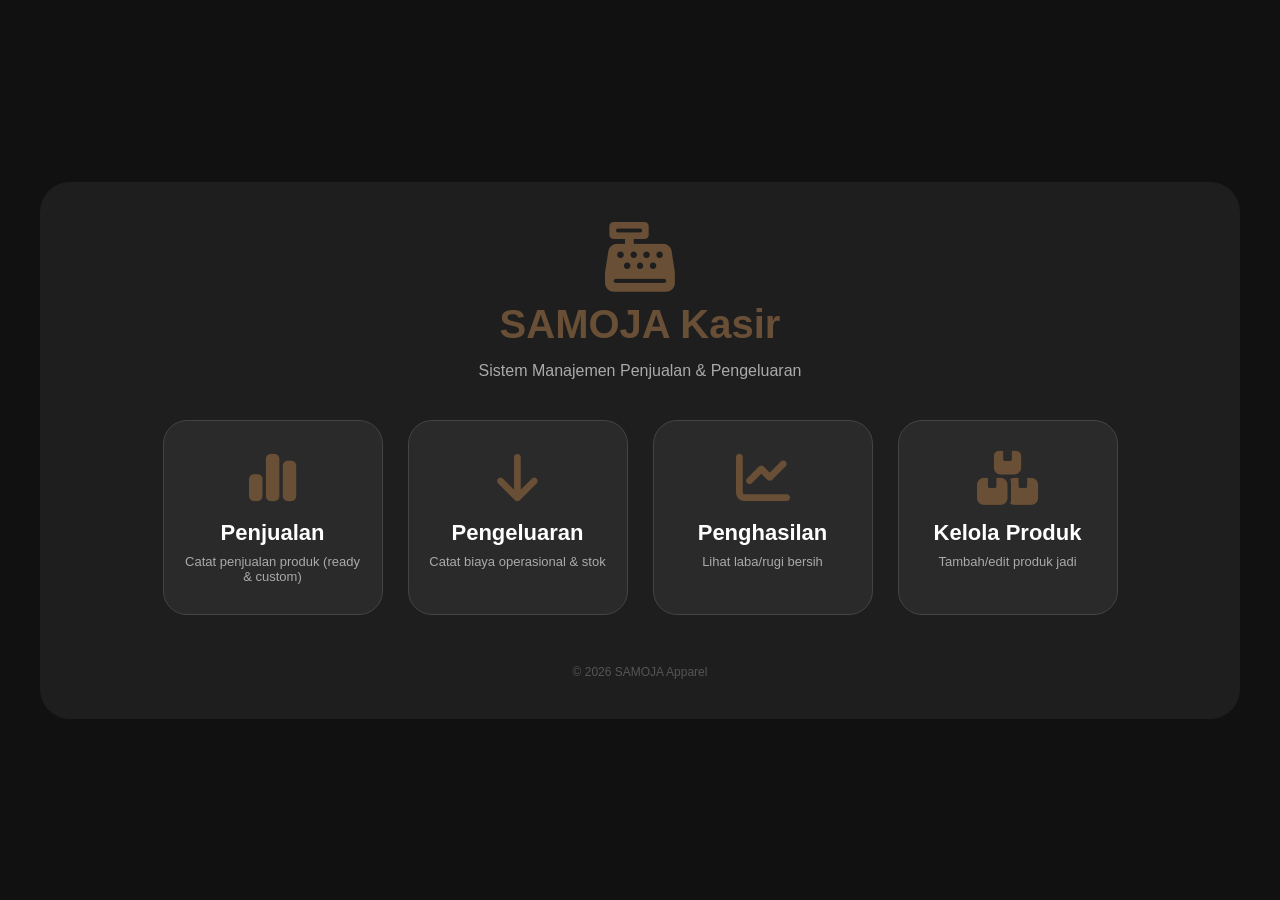
<file: index.html>
<!DOCTYPE html>
<html lang="id">
<head>
    <meta charset="UTF-8">
    <meta name="viewport" content="width=device-width, initial-scale=1.0">
    <title>SAMOJA Kasir - Dashboard</title>
    <link rel="stylesheet" href="https://cdnjs.cloudflare.com/ajax/libs/font-awesome/6.4.0/css/all.min.css">
    <style>
        *{margin:0;padding:0;box-sizing:border-box}
        body{background:#111;color:#fff;font-family:Arial;min-height:100vh;display:flex;justify-content:center;align-items:center;padding:20px}
        .container{max-width:1200px;width:100%;background:#1e1e1e;border-radius:30px;padding:40px 30px;text-align:center}
        h1{color:#684f36;margin-bottom:15px;font-size:2.5rem}
        .sub{color:#aaa;margin-bottom:40px}
        .menu{display:flex;flex-wrap:wrap;gap:25px;justify-content:center}
        .card{background:#2a2a2a;border-radius:24px;padding:30px 20px;width:220px;text-decoration:none;color:#fff;transition:0.3s;border:1px solid #444}
        .card:hover{transform:translateY(-8px);border-color:#684f36;background:#333}
        .card i{font-size:54px;color:#684f36;margin-bottom:15px}
        .card h3{font-size:22px;margin-bottom:8px}
        .card p{font-size:13px;color:#aaa}
        footer{margin-top:50px;font-size:12px;color:#555}
        @media (max-width:700px){.card{width:180px;padding:20px}.card i{font-size:42px}.card h3{font-size:18px}}
    </style>
</head>
<body>
<div class="container">
    <i class="fas fa-cash-register" style="font-size:70px;color:#684f36;margin-bottom:10px"></i>
    <h1>SAMOJA Kasir</h1>
    <div class="sub">Sistem Manajemen Penjualan & Pengeluaran</div>
    <div class="menu">
        <a href="sales.html" class="card"><i class="fas fa-chart-simple"></i><h3>Penjualan</h3><p>Catat penjualan produk (ready & custom)</p></a>
        <a href="expenses.html" class="card"><i class="fas fa-arrow-down"></i><h3>Pengeluaran</h3><p>Catat biaya operasional & stok</p></a>
        <a href="income.html" class="card"><i class="fas fa-chart-line"></i><h3>Penghasilan</h3><p>Lihat laba/rugi bersih</p></a>
        <a href="addproduct.html" class="card"><i class="fas fa-boxes"></i><h3>Kelola Produk</h3><p>Tambah/edit produk jadi</p></a>
    </div>
    <footer>© 2026 SAMOJA Apparel</footer>
</div>
</body>
</html>
</file>
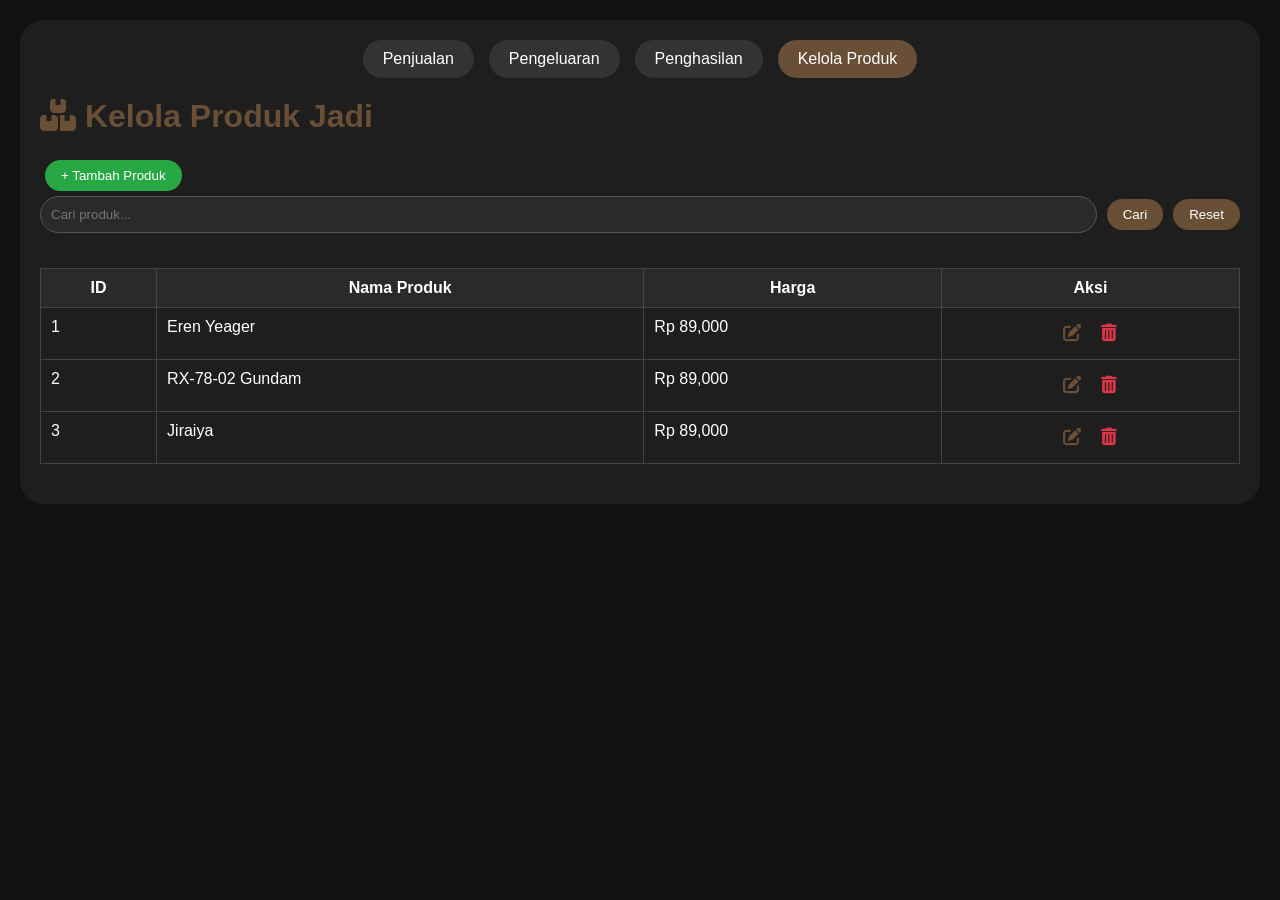
<file: addproduct.html>
<!DOCTYPE html>
<html lang="id">
<head>
    <meta charset="UTF-8">
    <meta name="viewport" content="width=device-width, initial-scale=1.0">
    <title>SAMOJA Kasir - Kelola Produk</title>
    <link rel="stylesheet" href="https://cdnjs.cloudflare.com/ajax/libs/font-awesome/6.4.0/css/all.min.css">
    <link rel="stylesheet" href="sales.css">
</head>
<body>
<div class="container">
    <div class="nav-buttons">
        <a href="sales.html" class="nav-btn">Penjualan</a>
        <a href="expenses.html" class="nav-btn">Pengeluaran</a>
        <a href="income.html" class="nav-btn">Penghasilan</a>
        <a href="addproduct.html" class="nav-btn active">Kelola Produk</a>
    </div>
    <h1><i class="fas fa-boxes"></i> Kelola Produk Jadi</h1>
    <button id="tambahBtn" class="btn-primary">+ Tambah Produk</button>

    <div id="productForm" class="form-popup" style="display:none;">
        <h3 id="formTitle">Tambah Produk</h3>
        <input type="hidden" id="editId">
        <input type="text" id="productName" placeholder="Nama Produk">
        <input type="number" id="productPrice" placeholder="Harga (Rp)" step="1">
        <div class="form-actions"><button id="saveProductBtn">Simpan</button><button id="cancelFormBtn" class="btn-danger">Batal</button></div>
    </div>

    <div class="search-bar"><input type="text" id="searchInput" placeholder="Cari produk..."><button id="searchBtn">Cari</button><button id="resetBtn">Reset</button></div>
    <div class="table-wrapper"><table id="productsTable"><thead><tr><th>ID</th><th>Nama Produk</th><th>Harga</th><th>Aksi</th></tr></thead><tbody id="productsList"></tbody></table></div>
    <div id="pagination" class="pagination"></div>
</div>
<script src="addproduct.js"></script>
</body>
</html>
</file>
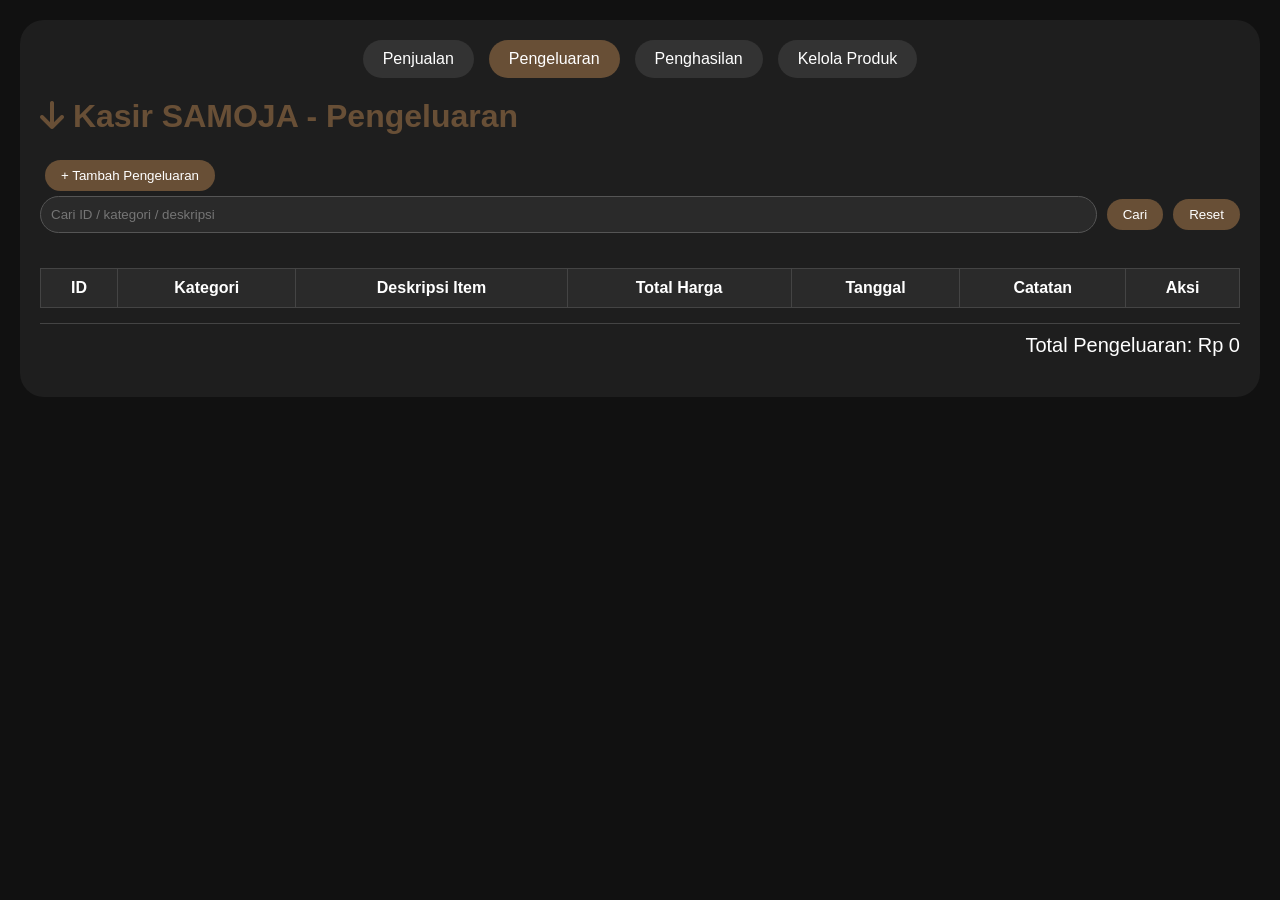
<file: expenses.html>
<!DOCTYPE html>
<html lang="id">
<head>
    <meta charset="UTF-8">
    <meta name="viewport" content="width=device-width, initial-scale=1.0">
    <title>Kasir SAMOJA - Pengeluaran</title>
    <link rel="stylesheet" href="https://cdnjs.cloudflare.com/ajax/libs/font-awesome/6.4.0/css/all.min.css">
    <link rel="stylesheet" href="expenses.css">
</head>
<body>
<div class="container">
    <div class="nav-buttons">
        <a href="sales.html" class="nav-btn">Penjualan</a>
        <a href="expenses.html" class="nav-btn active">Pengeluaran</a>
        <a href="income.html" class="nav-btn">Penghasilan</a>
        <a href="addproduct.html" class="nav-btn">Kelola Produk</a>
    </div>
    <h1><i class="fas fa-arrow-down"></i> Kasir SAMOJA - Pengeluaran</h1>
    <button id="tambahBtn" class="btn-primary">+ Tambah Pengeluaran</button>

    <div id="expenseForm" class="form-popup" style="display:none;">
        <h3 id="formTitle">Tambah Pengeluaran</h3>
        <input type="hidden" id="editId">
        <input type="text" id="expenseId" placeholder="ID (otomatis)" readonly>
        <select id="expenseCategory">
            <option value="Kaos">📦 Pembelian Kaos (Stok)</option>
            <option value="DTF">🖨️ Biaya Cetak DTF</option>
            <option value="Lainnya">📝 Lainnya</option>
        </select>
        <div id="kaosFields">
            <label>Rincian Pembelian Kaos:</label>
            <div id="kaosItemsContainer"></div>
            <button type="button" id="addKaosItemBtn" class="btn-add">+ Tambah Baris Kaos (Bahan & Model)</button>
            <div class="info-note">* Total harga diinput manual di bawah</div>
        </div>
        <div id="dtfFields" style="display:none">
            <input type="text" id="dtfDesc" placeholder="Deskripsi (contoh: cetak DTF 20 pcs)">
            <div class="row-dua"><input type="number" id="dtfMeter" placeholder="Jumlah meter" step="0.01"><input type="number" id="dtfPricePerMeter" placeholder="Harga per meter" step="0.01"></div>
            <div class="info-note">* Total akan dihitung otomatis (meter × harga/meter), bisa diubah manual</div>
        </div>
        <div id="simpleFields" style="display:none"><input type="text" id="simpleItem" placeholder="Deskripsi item"></div>
        <input type="number" id="expenseAmount" placeholder="Total harga (Rp)" step="1">
        <input type="date" id="expenseDate">
        <textarea id="expenseNote" rows="2" placeholder="Catatan tambahan"></textarea>
        <div class="form-actions"><button id="saveExpenseBtn">Simpan</button><button id="cancelFormBtn" class="btn-danger">Batal</button></div>
    </div>

    <div class="search-bar"><input type="text" id="searchInput" placeholder="Cari ID / kategori / deskripsi"><button id="searchBtn">Cari</button><button id="resetBtn">Reset</button></div>
    <div class="table-wrapper"><table id="expensesTable"><thead><tr><th>ID</th><th>Kategori</th><th>Deskripsi Item</th><th>Total Harga</th><th>Tanggal</th><th>Catatan</th><th>Aksi</th></tr></thead><tbody id="expensesList"></tbody></table></div>
    <div id="totalExpenses" class="total">Total Pengeluaran: Rp 0</div>
    <div id="pagination" class="pagination"></div>
</div>
<script src="expenses.js"></script>
</body>
</html>
</file>
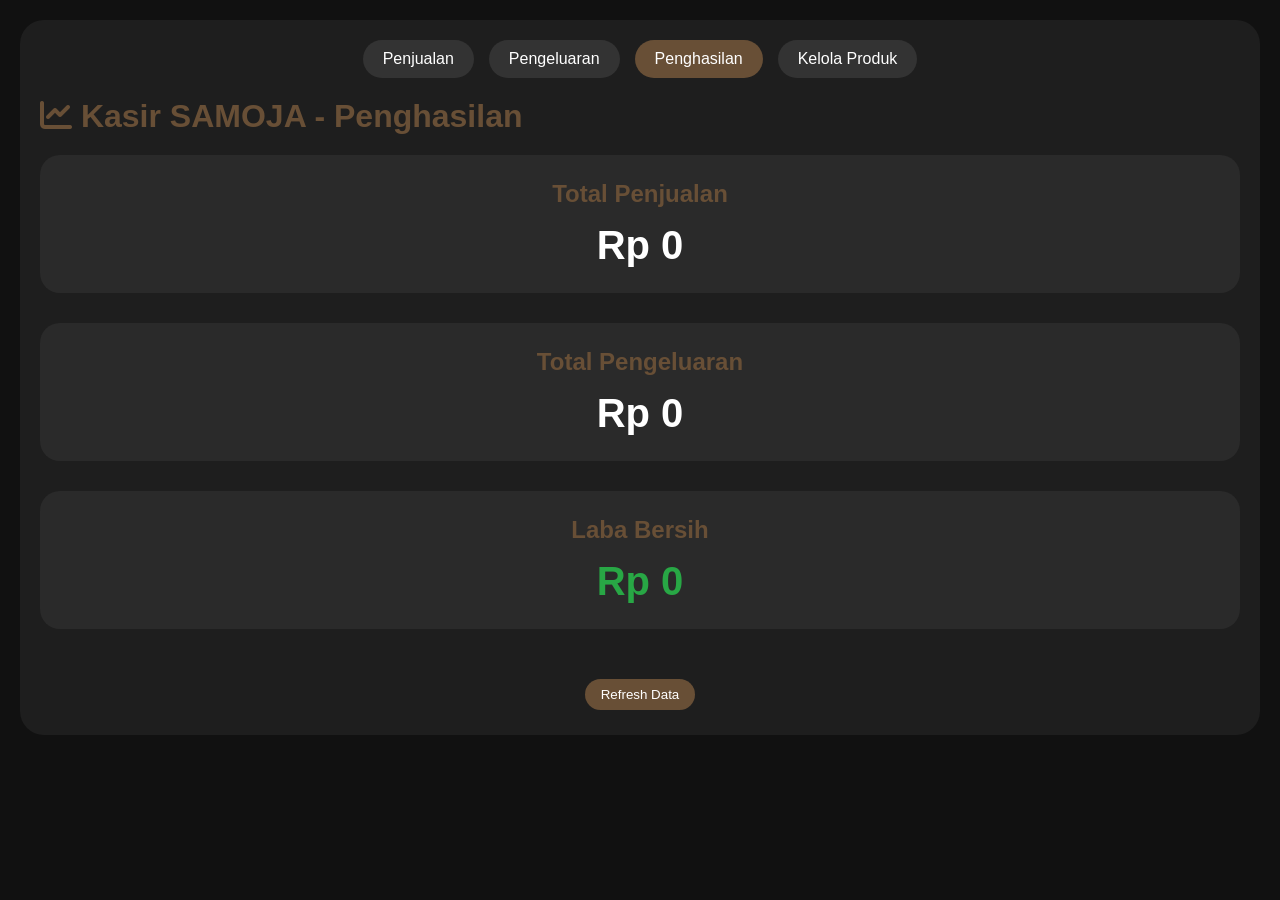
<file: income.html>
<!DOCTYPE html>
<html lang="id">
<head>
    <meta charset="UTF-8">
    <meta name="viewport" content="width=device-width, initial-scale=1.0">
    <title>Kasir SAMOJA - Penghasilan</title>
    <link rel="stylesheet" href="https://cdnjs.cloudflare.com/ajax/libs/font-awesome/6.4.0/css/all.min.css">
    <link rel="stylesheet" href="sales.css"> <!-- reuse style -->
    <style>
        .income-card{background:#2a2a2a;padding:25px;border-radius:20px;text-align:center;margin-bottom:30px}
        .income-card h2{color:#684f36;margin-bottom:15px}
        .income-number{font-size:2.5rem;font-weight:bold}
        .profit{color:#28a745}
        .loss{color:#dc3545}
        button{margin-top:20px}
    </style>
</head>
<body>
<div class="container">
    <div class="nav-buttons">
        <a href="sales.html" class="nav-btn">Penjualan</a>
        <a href="expenses.html" class="nav-btn">Pengeluaran</a>
        <a href="income.html" class="nav-btn active">Penghasilan</a>
        <a href="addproduct.html" class="nav-btn">Kelola Produk</a>
    </div>
    <h1><i class="fas fa-chart-line"></i> Kasir SAMOJA - Penghasilan</h1>
    <div class="income-card"><h2>Total Penjualan</h2><div id="totalSales" class="income-number">Rp 0</div></div>
    <div class="income-card"><h2>Total Pengeluaran</h2><div id="totalExpenses" class="income-number">Rp 0</div></div>
    <div class="income-card"><h2>Laba Bersih</h2><div id="netIncome" class="income-number">Rp 0</div></div>
    <div style="text-align:center"><button onclick="refreshData()">Refresh Data</button></div>
</div>
<script>
    function formatRupiah(angka){ return "Rp "+angka.toLocaleString(); }
    function refreshData(){
        let sales = JSON.parse(localStorage.getItem("samoja_sales")||"[]");
        let expenses = JSON.parse(localStorage.getItem("samoja_expenses")||"[]");
        let totalSales = sales.reduce((s,o)=>s+o.total,0);
        let totalExpenses = expenses.reduce((s,o)=>s+o.amount,0);
        let net = totalSales - totalExpenses;
        document.getElementById("totalSales").innerText = formatRupiah(totalSales);
        document.getElementById("totalExpenses").innerText = formatRupiah(totalExpenses);
        let netEl = document.getElementById("netIncome");
        netEl.innerText = formatRupiah(net);
        netEl.className = "income-number " + (net>=0?"profit":"loss");
    }
    window.addEventListener("DOMContentLoaded", refreshData);
</script>
</body>
</html>
</file>
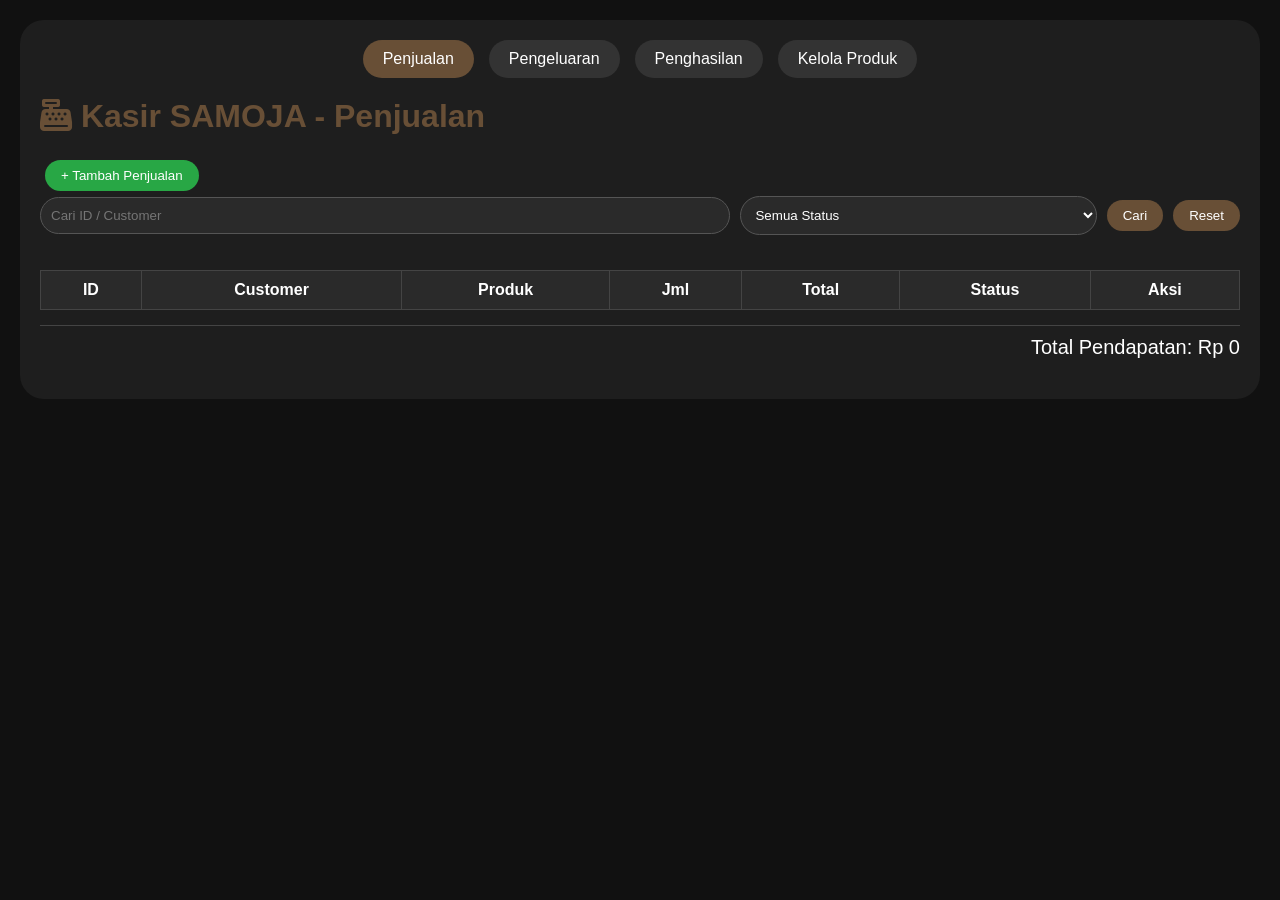
<file: sales.html>
<!DOCTYPE html>
<html lang="id">
<head>
    <meta charset="UTF-8">
    <meta name="viewport" content="width=device-width, initial-scale=1.0">
    <title>Kasir SAMOJA - Penjualan</title>
    <link rel="stylesheet" href="https://cdnjs.cloudflare.com/ajax/libs/font-awesome/6.4.0/css/all.min.css">
    <link rel="stylesheet" href="sales.css">
</head>
<body>
<div class="container">
    <div class="nav-buttons">
        <a href="sales.html" class="nav-btn active">Penjualan</a>
        <a href="expenses.html" class="nav-btn">Pengeluaran</a>
        <a href="income.html" class="nav-btn">Penghasilan</a>
        <a href="addproduct.html" class="nav-btn">Kelola Produk</a>
    </div>
    <h1><i class="fas fa-cash-register"></i> Kasir SAMOJA - Penjualan</h1>
    <!-- Tambahkan onclick langsung -->
    <button id="tambahBtn" class="btn-primary" onclick="showOrderForm()">+ Tambah Penjualan</button>

    <div id="orderForm" class="form-popup" style="display:none;">
        <h3 id="formTitle">Tambah Penjualan</h3>
        <input type="hidden" id="editId">
        <input type="text" id="orderId" placeholder="ID Pesanan (manual)">
        <input type="text" id="customerName" placeholder="Nama Customer">
        <select id="orderType">
            <option value="ready">Produk Jadi (Ready)</option>
            <option value="custom">Custom Design</option>
        </select>
        <div id="readyFields">
            <select id="productSelect"></select>
            <select id="sizeSelect"><option>S</option><option>M</option><option>L</option><option>XL</option></select>
            <input type="number" id="qtyReady" value="1" min="1">
        </div>
        <div id="customFields" style="display:none;">
            <div class="row-dua" style="display:flex; gap:10px; margin-bottom:10px">
                <select id="custJenis" style="flex:1">
                    <option value="24s">Cotton Combed 24s</option>
                    <option value="30s">Cotton Combed 30s</option>
                </select>
                <select id="custTipe" style="flex:1">
                    <option value="dewasa">Dewasa</option>
                    <option value="anak">Anak</option>
                </select>
            </div>
            <input type="text" id="custWarna" placeholder="Warna Kaos (opsional)">
            <label>Variasi Ukuran & Lengan:</label>
            <div id="custVariasiContainer"></div>
            <button type="button" id="tambahVariasiBtn" class="btn-add">+ Tambah Ukuran</button>
            <div id="custGrosirInfo" class="info-grosir"></div>
            <div class="row-dua" style="display:flex; gap:10px; margin-bottom:10px">
                <select id="custSablonDepan" style="flex:1">
                    <option value="none">Tidak ada</option>
                    <option value="Logo">Logo (Rp 10.000)</option>
                    <option value="A5">A5 (Rp 15.000)</option>
                    <option value="A4">A4 (Rp 25.000)</option>
                    <option value="A3">A3 (Rp 35.000)</option>
                </select>
                <select id="custSablonBelakang" style="flex:1">
                    <option value="none">Tidak ada</option>
                    <option value="A5">A5 (Rp 15.000)</option>
                    <option value="A4">A4 (Rp 25.000)</option>
                    <option value="A3">A3 (Rp 35.000)</option>
                </select>
            </div>
            <input type="text" id="custPosisiDepan" placeholder="Posisi sablon depan">
            <input type="text" id="custPosisiBelakang" placeholder="Posisi sablon belakang">
            <textarea id="custCatatan" rows="2" placeholder="Catatan tambahan"></textarea>
            <div id="custTotalPreview" class="total-preview">Total: Rp 0 (0 pcs)</div>
        </div>
        <select id="orderStatus">
            <option>Diproses</option><option>Dikirim</option><option>Selesai</option><option>Dibatalkan</option>
        </select>
        <div class="form-actions">
            <button id="saveOrderBtn">Simpan</button>
            <button id="cancelFormBtn" class="btn-danger">Batal</button>
        </div>
    </div>

    <div class="search-bar">
        <input type="text" id="searchInput" placeholder="Cari ID / Customer">
        <select id="statusFilter">
            <option value="">Semua Status</option>
            <option>Diproses</option><option>Dikirim</option><option>Selesai</option><option>Dibatalkan</option>
        </select>
        <button id="searchBtn">Cari</button>
        <button id="resetBtn">Reset</button>
    </div>

    <div class="table-wrapper">
        <table id="ordersTable">
            <thead>
                <tr><th>ID</th><th>Customer</th><th>Produk</th><th>Jml</th><th>Total</th><th>Status</th><th>Aksi</th></tr>
            </thead>
            <tbody id="ordersList"></tbody>
        </table>
    </div>
    <div id="totalRevenue" class="total">Total Pendapatan: Rp 0</div>
    <div id="pagination" class="pagination"></div>
</div>
<script src="sales.js"></script>
</body>
</html>
</file>
<file: sales.css>
* {
    margin: 0;
    padding: 0;
    box-sizing: border-box;
}
body {
    background: #111;
    color: #fff;
    font-family: Arial;
    padding: 20px;
}
.container {
    max-width: 1300px;
    margin: auto;
    background: #1e1e1e;
    border-radius: 24px;
    padding: 20px;
}
h1 {
    color: #684f36;
    margin-bottom: 20px;
}
.nav-buttons {
    display: flex;
    gap: 15px;
    margin-bottom: 20px;
    justify-content: center;
    flex-wrap: wrap;
}
.nav-btn {
    background: #333;
    color: #fff;
    padding: 10px 20px;
    border-radius: 40px;
    text-decoration: none;
}
.nav-btn.active {
    background: #684f36;
}
#tambahBtn {
    background: #28a745;
    color: #fff;
    border: none;
    padding: 8px 16px;
    border-radius: 40px;
    cursor: pointer;
    margin: 5px;
}
.btn-primary, button {
    background: #684f36;
    color: #fff;
    border: none;
    padding: 8px 16px;
    border-radius: 40px;
    cursor: pointer;
    margin: 5px;
}
.btn-danger {
    background: #dc3545;
}
.btn-add {
    background: #28a745;
}
table {
    width: 100%;
    border-collapse: collapse;
    margin-top: 15px;
}
th, td {
    border: 1px solid #444;
    padding: 10px;
    text-align: left;
    vertical-align: top;
}
th {
    text-align: center;
    background: #2a2a2a;
}
input, select, textarea {
    background: #2a2a2a;
    color: #fff;
    border: 1px solid #555;
    padding: 10px;
    width: 100%;
    margin-bottom: 10px;
    border-radius: 20px;
}
.size-row {
    display: flex;
    gap: 10px;
    align-items: center;
    margin-bottom: 10px;
}
.size-row select {
    width: 120px;
    margin-bottom: 0;
}
.size-row input {
    width: 100px;
    margin-bottom: 0;
}
.size-row button {
    width: 36px;
    height: 36px;
    padding: 0;
}
.form-popup {
    background: #2a2a2a;
    padding: 20px;
    border-radius: 20px;
    margin: 20px 0;
}
.form-actions {
    margin-top: 15px;
    display: flex;
    gap: 10px;
}
.search-bar {
    display: flex;
    flex-wrap: wrap;
    gap: 10px;
    align-items: center;
    margin-bottom: 20px;
}
.search-bar input {
    flex: 2;
    min-width: 200px;
    margin-bottom: 0;
}
.search-bar select {
    flex: 1;
    min-width: 150px;
    margin-bottom: 0;
}
.search-bar button {
    flex-shrink: 0;
    margin: 0;
}
.pagination {
    display: flex;
    justify-content: center;
    gap: 10px;
    margin-top: 20px;
}
.pagination button {
    background: #333;
    padding: 5px 12px;
    border-radius: 20px;
}
.pagination button.active {
    background: #684f36;
}
.total {
    font-size: 20px;
    text-align: right;
    margin-top: 15px;
    padding-top: 10px;
    border-top: 1px solid #444;
}
.table-wrapper {
    overflow-x: auto;
}
.aksi-icon {
    background: none;
    border: none;
    cursor: pointer;
    font-size: 18px;
    margin: 0 5px;
    padding: 5px;
    border-radius: 50%;
}
.aksi-icon.edit {
    color: #684f36;
}
.aksi-icon.print {
    color: #17a2b8;
}
.aksi-icon.delete {
    color: #dc3545;
}
.aksi-icon:hover {
    background: #fff;
    color: #000;
}
.info-grosir {
    font-size: 12px;
    color: #ffaa66;
    margin-top: 5px;
}
.total-preview {
    background: #1e1e1e;
    padding: 10px;
    border-radius: 20px;
    margin: 10px 0;
    text-align: center;
}
</file>
<file: expenses.css>
* {
    margin: 0;
    padding: 0;
    box-sizing: border-box;
}
body {
    background: #111;
    color: #fff;
    font-family: Arial;
    padding: 20px;
}
.container {
    max-width: 1300px;
    margin: auto;
    background: #1e1e1e;
    border-radius: 24px;
    padding: 20px;
}
h1 {
    color: #684f36;
    margin-bottom: 20px;
}
.nav-buttons {
    display: flex;
    gap: 15px;
    margin-bottom: 20px;
    justify-content: center;
    flex-wrap: wrap;
}
.nav-btn {
    background: #333;
    color: #fff;
    padding: 10px 20px;
    border-radius: 40px;
    text-decoration: none;
}
.nav-btn.active {
    background: #684f36;
}
.btn-primary, button {
    background: #684f36;
    color: #fff;
    border: none;
    padding: 8px 16px;
    border-radius: 40px;
    cursor: pointer;
    margin: 5px;
}
.btn-danger {
    background: #dc3545;
}
.btn-add {
    background: #28a745;
}
table {
    width: 100%;
    border-collapse: collapse;
    margin-top: 15px;
}
th, td {
    border: 1px solid #444;
    padding: 10px;
    text-align: left;
    vertical-align: top;
}
th {
    text-align: center;
    background: #2a2a2a;
}
input, select, textarea {
    background: #2a2a2a;
    color: #fff;
    border: 1px solid #555;
    padding: 10px;
    width: 100%;
    margin-bottom: 10px;
    border-radius: 20px;
}
.form-popup {
    background: #2a2a2a;
    padding: 20px;
    border-radius: 20px;
    margin: 20px 0;
}
.form-actions {
    margin-top: 15px;
    display: flex;
    gap: 10px;
}
.search-bar {
    display: flex;
    gap: 10px;
    margin-bottom: 20px;
    flex-wrap: wrap;
    align-items: center;
}
.search-bar input {
    flex: 2;
    min-width: 200px;
    margin-bottom: 0;
}
.search-bar button {
    margin: 0;
}
.pagination {
    display: flex;
    justify-content: center;
    gap: 10px;
    margin-top: 20px;
}
.pagination button {
    background: #333;
    padding: 5px 12px;
    border-radius: 20px;
}
.pagination button.active {
    background: #684f36;
}
.total {
    font-size: 20px;
    text-align: right;
    margin-top: 15px;
    padding-top: 10px;
    border-top: 1px solid #444;
}
.table-wrapper {
    overflow-x: auto;
}
.aksi-icon {
    background: none;
    border: none;
    cursor: pointer;
    font-size: 18px;
    margin: 0 5px;
    padding: 5px;
    border-radius: 50%;
}
.aksi-icon.edit {
    color: #28a745;
}
.aksi-icon.print {
    color: #17a2b8;
}
.aksi-icon.delete {
    color: #dc3545;
}
.aksi-icon:hover {
    background: #fff;
    color: #000;
}
.row-dua {
    display: flex;
    gap: 10px;
    margin-bottom: 10px;
}
.row-dua input {
    flex: 1;
    margin-bottom: 0;
}
.kaos-item {
    background: #252525;
    padding: 15px;
    border-radius: 20px;
    margin-bottom: 15px;
}
.warna-container {
    margin: 12px 0;
}
/* Perbaikan utama: warna dan jumlah bersebelahan */
.color-row {
    display: flex;
    flex-direction: row;
    flex-wrap: nowrap;
    gap: 15px;
    align-items: center;
    margin-bottom: 10px;
    background: #1f1f1f;
    padding: 8px 15px;
    border-radius: 24px;
}
.color-row input:first-child {
    flex: 3;
    min-width: 150px;
}
.color-row input:last-child {
    flex: 1;
    min-width: 100px;
}
.color-row button {
    width: 36px;
    height: 36px;
    padding: 0;
    border-radius: 50%;
    flex-shrink: 0;
    background: #dc3545;
    color: #fff;
    border: none;
    cursor: pointer;
}
.info-note {
    font-size: 12px;
    color: #ffaa66;
    margin: 8px 0;
}
.btn-small {
    padding: 6px 14px;
    font-size: 13px;
    border-radius: 30px;
}
/* Responsif: pastikan tetap horizontal di HP */
@media (max-width: 768px) {
    .color-row {
        flex-wrap: nowrap;
    }
    .color-row input:first-child {
        min-width: 120px;
    }
    .color-row input:last-child {
        min-width: 80px;
    }
}
</file>
